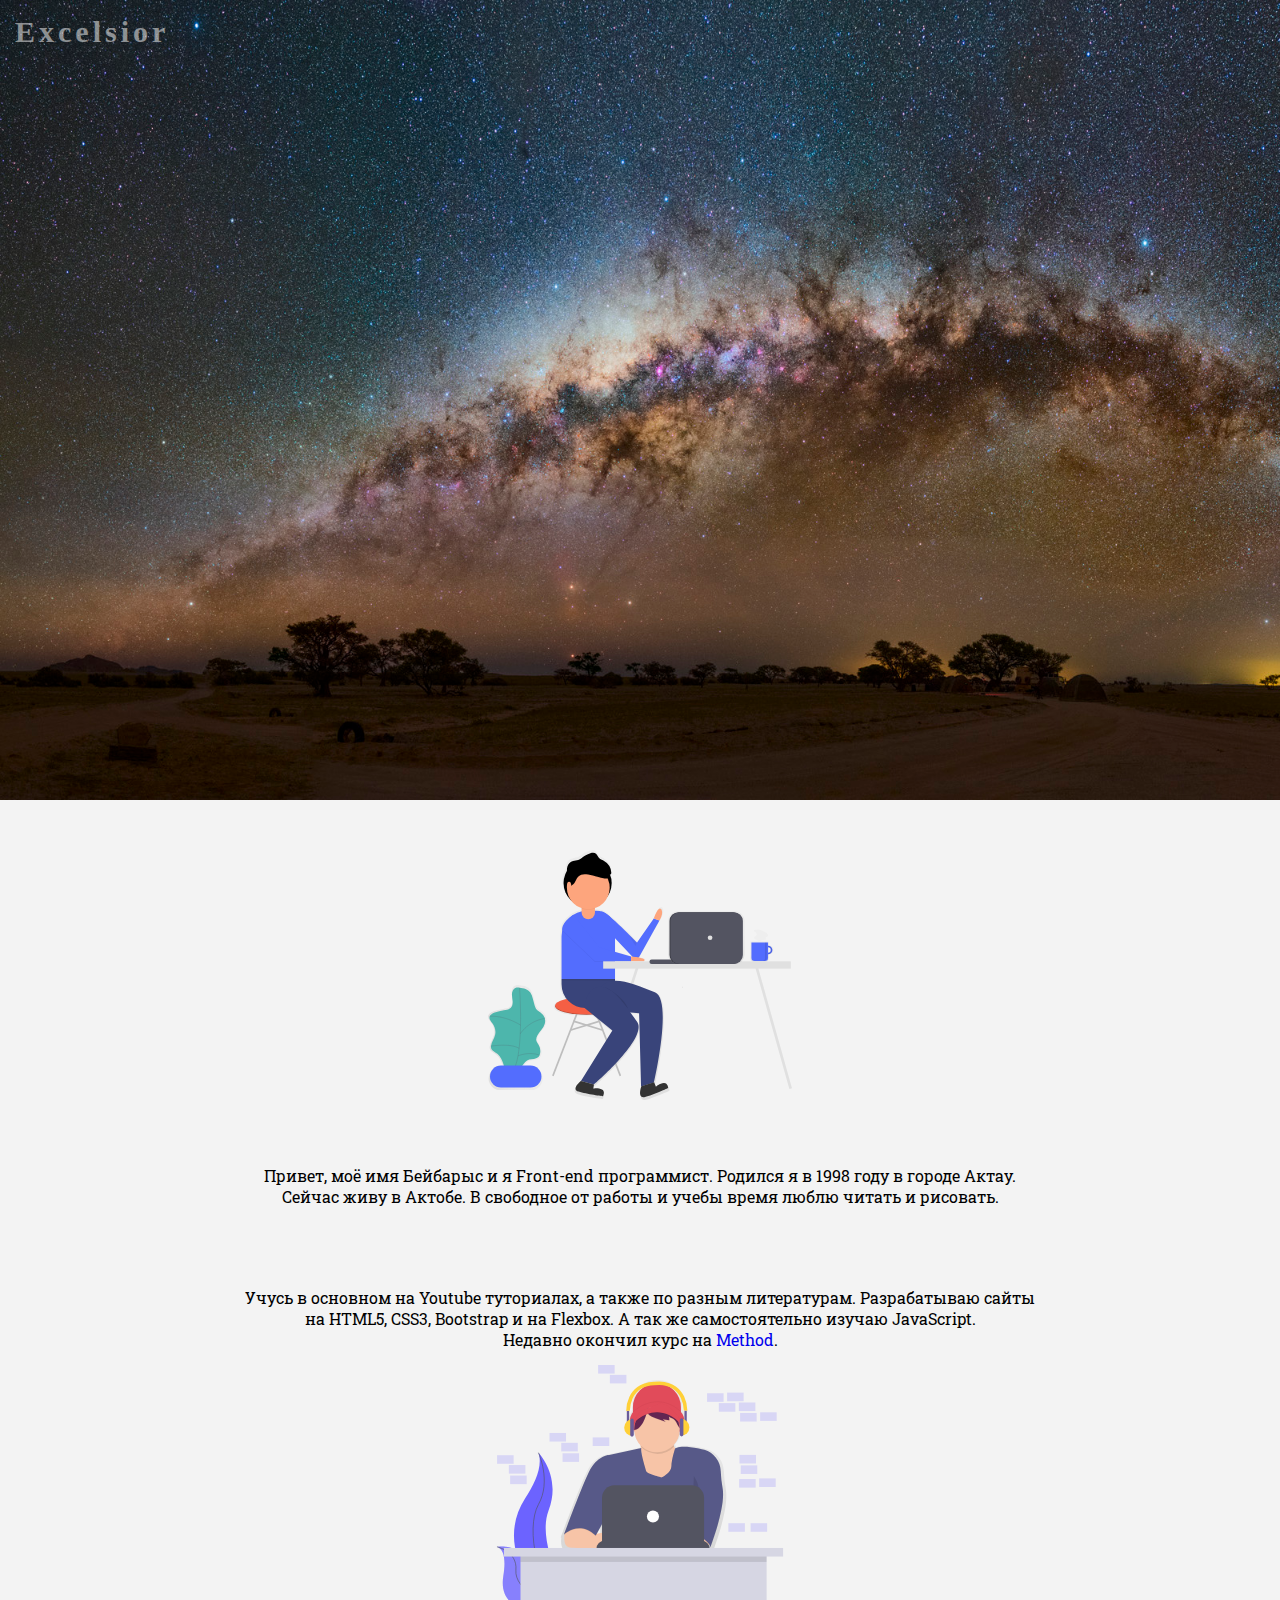
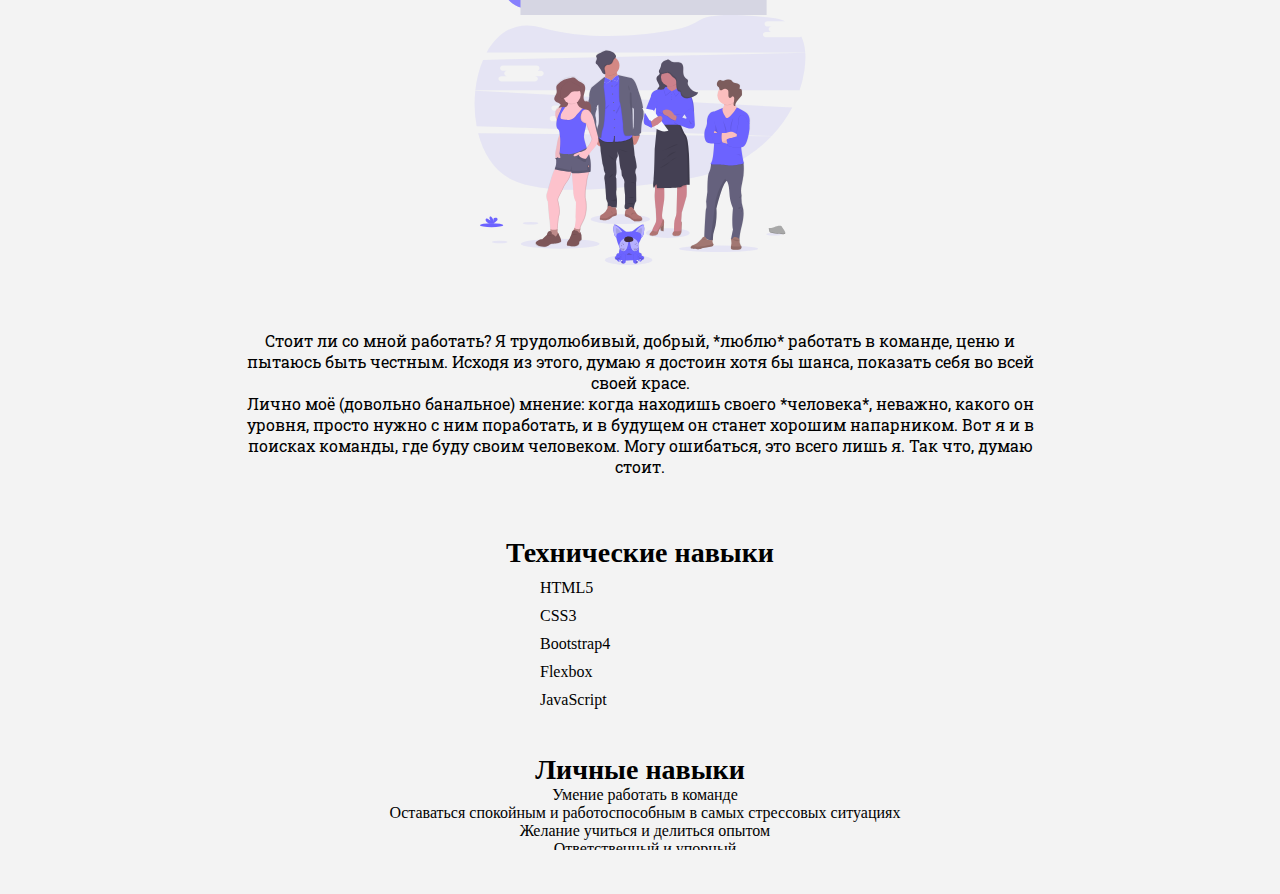
<file: index.html>
<DOCTYPE html>
<html lang="ru">
<head>
	<meta charset="UTF-8">
	<meta name="viewport" content="width=device-width, initial-scale=1, shrink-to-fit=no">
	<link rel="stylesheet" href="https://stackpath.bootstrapcdn.com/bootstrap/4.1.3/css/bootstrap.min.css" integrity="sha384-MCw98/SFnGE8fJT3GXwEOngsV7Zt27NXFoaoApmYm81iuXoPkFOJwJ8ERdknLPMO" crossorigin="anonymous">
	<link rel="stylesheet" href="https://use.fontawesome.com/releases/v5.6.3/css/all.css" integrity="sha384-UHRtZLI+pbxtHCWp1t77Bi1L4ZtiqrqD80Kn4Z8NTSRyMA2Fd33n5dQ8lWUE00s/" crossorigin="anonymous">
	<link href="https://fonts.googleapis.com/css?family=Roboto+Slab|Sarabun" rel="stylesheet">
	<link rel="stylesheet" type="text/css" href="style.css">
	<title>Portfolio</title>
</head>
<body>
  <!-- ---------------------HEADER-------------------- -->	
    <div class="header">
    	<h1>Excelsior</h1>
    </div>


<!------------------------------------------------ content --------------------------------------------->
	<div class="wrapper">
		<div class="row">
			<div class="col-md-4"><img src="image/undraw_hello_aeia.svg"></div>
			<div class="col-md-8"><p>Привет, моё имя Бейбарыс и я Front-end программист. Родился я в 1998 году в городе Актау. Сейчас живу в Актобе. В свободное от работы и учебы время люблю читать и рисовать. </p> </div>
		</div>
		<div class="row">
			<div class="col-md-8"><p>Учусь в основном на Youtube туториалах, а также по разным литературам.  Разрабатываю сайты на HTML5, CSS3, Bootstrap и на Flexbox. А так же самостоятельно изучаю JavaScript. <br>Недавно окончил курс на <a href="https://method.kz/almaty/about" target="_blank">Method</a>.</p></div>
			<div class="col-md-4"><img src="image/undraw_coding_6mjf.svg"></div>
		</div>
		<div class="row">
			<div class="col-md-4"><img src="image/undraw_team_spirit_hrr4.svg"></div>
			<div class="col-md-8"><p>Стоит ли со мной работать? Я трудолюбивый, добрый, *люблю* работать в команде, ценю и пытаюсь быть честным. Исходя из этого, думаю я достоин хотя бы шанса, показать себя во всей своей красе.<br>Лично моё (довольно банальное) мнение: когда находишь своего *человека*, неважно, какого он уровня, просто нужно с ним поработать, и в будущем он станет хорошим напарником. Вот я и в поисках команды, где буду своим человеком. Могу ошибаться, это всего лишь я. Так что, думаю стоит.</p></div>
		</div>

<!--------------------------------------------------- skills ------------------------------------------------------>

	    <div class="row">
            <div class="col-md-6"><h3>Технические навыки</h3>
		         <div class="skills">
		         	<div id="skill"><span>HTML5</span>
                       <div class="icon">
                            <i class="fas fa-circle"></i>
                            <i class="fas fa-circle"></i>
                            <i class="fas fa-circle"></i>
                            <i class="fas fa-circle"></i>
                            <i class="far fa-circle"></i>
                       </div>
		         	</div>
		         	<div id="skill"><span>CSS3</span>
                       <div class="icon">
                            <i class="fas fa-circle"></i>
                            <i class="fas fa-circle"></i>
                            <i class="fas fa-circle"></i>
                            <i class="far fa-circle"></i>
                            <i class="far fa-circle"></i>
                       </div>
		         	</div>
		         	<div id="skill"><span>Bootstrap4</span>
                       <div class="icon">
                            <i class="fas fa-circle"></i>
                            <i class="fas fa-circle"></i>
                            <i class="far fa-circle"></i>
                            <i class="far fa-circle"></i>
                            <i class="far fa-circle"></i>
                       </div>
		         	</div>
		         	<div id="skill"><span>Flexbox</span>
                       <div class="icon">
                            <i class="fas fa-circle"></i>
                            <i class="fas fa-circle"></i>
                            <i class="far fa-circle"></i>
                            <i class="far fa-circle"></i>
                            <i class="far fa-circle"></i>
                       </div>
		         	</div>
		         	<div id="skill"><span>JavaScript</span>
                       <div class="icon">
                            <i class="fas fa-circle"></i>
                            <i class="far fa-circle"></i>
                            <i class="far fa-circle"></i>
                            <i class="far fa-circle"></i>
                            <i class="far fa-circle"></i>
                       </div>
		         	</div>
		         </div>
		    </div>     
			<div class="col-md-6"><h3>Личные навыки</h3>
               <ul>
               	<li><i class="fas fa-check"></i>Умение работать в команде</li>
               	<li><i class="fas fa-check"></i>Оставаться спокойным и работоспособным в самых стрессовых ситуациях</li>
               	<li><i class="fas fa-check"></i>Желание учиться и делиться опытом</li>
               	<li><i class="fas fa-check"></i>Ответственный и упорный</li>
               	<li><i class="fas fa-check"></i>Честный</li>
               	<li><i class="fas fa-check"></i>Отзывчивый</li>
               </ul>
			</div>
        </div>
    </div>











































	<script src="https://code.jquery.com/jquery-3.3.1.slim.min.js" integrity="sha384-q8i/X+965DzO0rT7abK41JStQIAqVgRVzpbzo5smXKp4YfRvH+8abtTE1Pi6jizo" crossorigin="anonymous"></script>
	<script src="https://cdnjs.cloudflare.com/ajax/libs/popper.js/1.14.3/umd/popper.min.js" integrity="sha384-ZMP7rVo3mIykV+2+9J3UJ46jBk0WLaUAdn689aCwoqbBJiSnjAK/l8WvCWPIPm49" crossorigin="anonymous"></script>
	<script src="https://stackpath.bootstrapcdn.com/bootstrap/4.1.3/js/bootstrap.min.js" integrity="sha384-ChfqqxuZUCnJSK3+MXmPNIyE6ZbWh2IMqE241rYiqJxyMiZ6OW/JmZQ5stwEULTy" crossorigin="anonymous"></script>
</body>
</html>
</file>
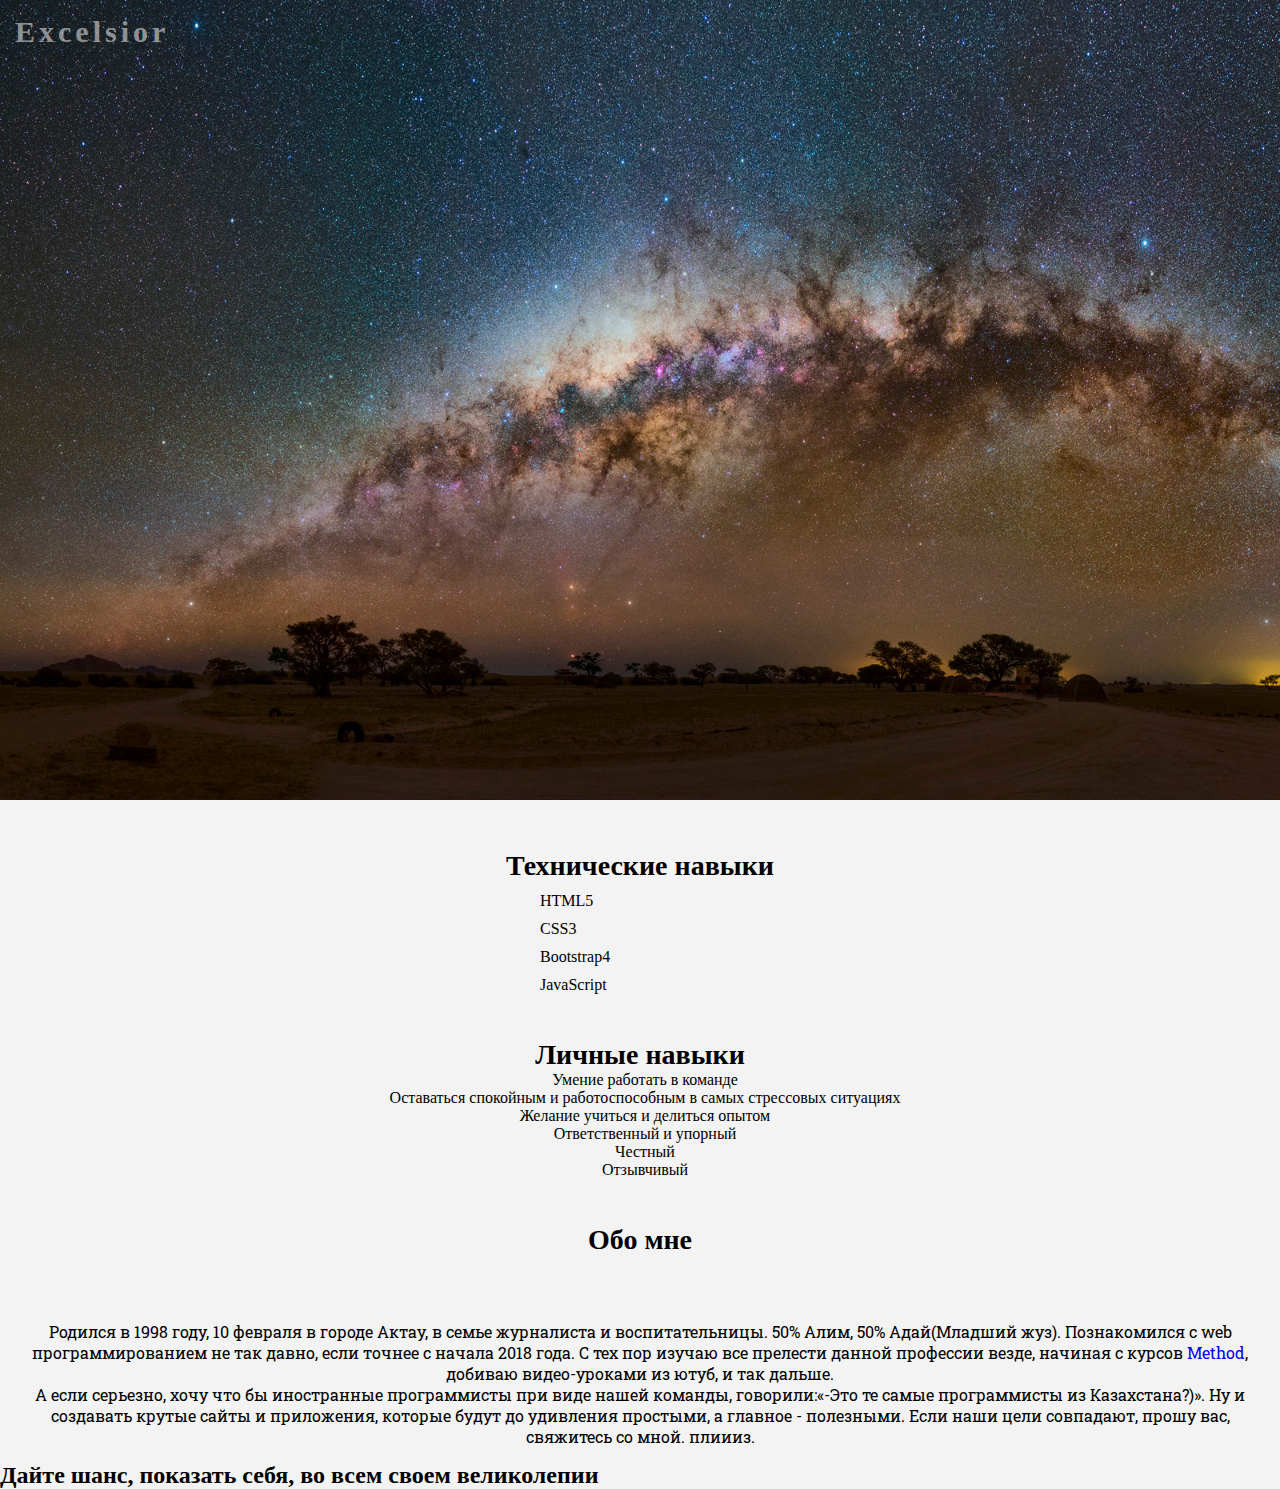
<file: visit.html>
<DOCTYPE html>
<html lang="ru">
<head>
	<meta charset="UTF-8">
	<meta name="viewport" content="width=device-width, initial-scale=1">
	<link rel="stylesheet" href="https://stackpath.bootstrapcdn.com/bootstrap/4.1.3/css/bootstrap.min.css" integrity="sha384-MCw98/SFnGE8fJT3GXwEOngsV7Zt27NXFoaoApmYm81iuXoPkFOJwJ8ERdknLPMO" crossorigin="anonymous">
	<link rel="stylesheet" href="https://use.fontawesome.com/releases/v5.6.3/css/all.css" integrity="sha384-UHRtZLI+pbxtHCWp1t77Bi1L4ZtiqrqD80Kn4Z8NTSRyMA2Fd33n5dQ8lWUE00s/" crossorigin="anonymous">
	<link href="https://fonts.googleapis.com/css?family=Lato|Roboto+Slab" rel="stylesheet">
	<link rel="stylesheet" type="text/css" href="style.css">
	<title>business card</title>
</head>
<body>
	<section class="header">
		<h1>Excelsior</h1>
	</section>
	<section class="content">
		<div class="row">
			<div class="col-md-6"><h3>Технические навыки</h3>
		         <div class="skills">
		         	<div id="skill"><span>HTML5</span>
                       <div class="icon">
                            <i class="fas fa-circle"></i>
                            <i class="fas fa-circle"></i>
                            <i class="fas fa-circle"></i>
                            <i class="fas fa-circle"></i>
                            <i class="far fa-circle"></i>
                       </div>
		         	</div>
		         	<div id="skill"><span>CSS3</span>
                       <div class="icon">
                            <i class="fas fa-circle"></i>
                            <i class="fas fa-circle"></i>
                            <i class="fas fa-circle"></i>
                            <i class="far fa-circle"></i>
                            <i class="far fa-circle"></i>
                       </div>
		         	</div>
		         	<div id="skill"><span>Bootstrap4</span>
                       <div class="icon">
                            <i class="fas fa-circle"></i>
                            <i class="far fa-circle"></i>
                            <i class="far fa-circle"></i>
                            <i class="far fa-circle"></i>
                            <i class="far fa-circle"></i>
                       </div>
		         	</div>
		         	<div id="skill"><span>JavaScript</span>
                       <div class="icon">
                            <i class="fas fa-circle"></i>
                            <i class="far fa-circle"></i>
                            <i class="far fa-circle"></i>
                            <i class="far fa-circle"></i>
                            <i class="far fa-circle"></i>
                       </div>
		         	</div>
		         </div>
		    </div>     
			<div class="col-md-6"><h3>Личные навыки</h3>
               <ul>
               	<li><i class="fas fa-check"></i>Умение работать в команде</li>
               	<li><i class="fas fa-check"></i>Оставаться спокойным и работоспособным в самых стрессовых ситуациях</li>
               	<li><i class="fas fa-check"></i>Желание учиться и делиться опытом</li>
               	<li><i class="fas fa-check"></i>Ответственный и упорный</li>
               	<li><i class="fas fa-check"></i>Честный</li>
               	<li><i class="fas fa-check"></i>Отзывчивый</li>
               </ul>
			</div>	
			<div class="col"><h3>Обо мне</h3><p>Родился в 1998 году, 10 февраля в городе Актау, в семье журналиста и воспитательницы. 50% Алим, 50% Адай(Младший жуз). Познакомился с web программированием не так давно, если точнее с начала 2018 года. С тех пор изучаю все прелести данной профессии везде, начиная с курсов <a href="https://method.kz/almaty/courses/web-intensive" target="_blank">Method</a>, добиваю видео-уроками из ютуб, и так дальше.<br>
				А если серьезно, хочу что бы иностранные программисты при виде нашей команды, говорили:<q>-Это те самые программисты из Казахстана?)</q>. Ну и создавать крутые сайты и приложения, которые будут до удивления простыми, а главное - полезными. Если наши цели совпадают, прошу вас, свяжитесь со мной. плиииз.</p></div>
		</div>	
    </section>
  <!-- --------------------------- footer -------------------------------- -->
    <div class="row-1">
	  <div class="col-md-12">
	  	<div class="footer"><h2>Дайте шанс, показать себя, во всем своем великолепии<i class="far fa-thumbs-up"></i></h2>
	  	<center><ul>
 			<li><a href="https://wa.me/+77476170048" target="_blank"><i class="fab fa-whatsapp"></i></a></li>
 			<li><a href="https://vk.com/biba26"" target="_blank"><i class="fab fa-vk"></i></a></li>
 			<li><a href="https://www.instagram.com/beibarys.kz/?hl=ru" target="_blank"><i class="fab fa-instagram"></i></a></li>
 			<li><a href="http://biba7292kz@gmail.com" target="_blank"><i class="fab fa-google-plus"></i></a></li>
 			<li><a href="https://steamcommunity.com/profiles/76561198111855879/" target="_blank"><i class="fab fa-steam"></i></a></li>
 		</ul></center>
	  	</div>
	  </div>
	</div>  
</body>
</html>
</file>
<file: style.css>
html, body {
	overflow-x: hidden;
	background-color: #f3f3f3;
}
* {
	margin: 0;
	padding: 0;
}
a {
	text-decoration: none;
}
body {
}
/*--------------------------         header        ---------------- */
.header {
	width: 100%;
	height: 800px;
	background-image: url(image/mlechny-put.jpg);
	background-size: cover;
	margin-bottom: 50px;
}
h1 {
	opacity: 0.5;
	color: white;
	padding: 15px;
	letter-spacing: 4px;
	user-select: none;
}


 /*--------------------------         content        ---------------- */
 .wrapper {
 	width: 65%;
 	height: 1600px;
 	margin: auto;
 }
.row img {
 	width: 350px;
 	height: 250px;
 }
 p {
 	margin-top: 50px;
 	padding: 15px;
 	font-family: 'Roboto Slab', serif;
 }


.skills {
		justify-content: center;
}
#skill	{
	display: flex;
	width: 200px;
	justify-content: space-between;
	margin: auto;
	margin-top: 10px;
}


/*------------------------------------ skills ---------------------------*/
.container {
 	width: 65%;
 	height: 800px;
 	margin: auto;
}
h3 {
	text-align: center;
	margin-top: 45px;
}
li {
	list-style-type: none;
}
li i {
	margin-right: 10px;
	margin-top: 10px;
}
i {
	color: #b43188;
}

/*----------------------------------------- adaptiv --------------------------------------------*/
@media only screen and (max-width: 320px) {
	.header {
		width: 100%;
		height: 300px;
		background-image: url(image/mlechny-put.jpg);
		background-size: cover;
		margin-bottom: 50px;
    }
    h1 {
    	font-size: 25px;
    }
	 .content {
	 	width: 65%;
	 	height: 1000px;
        
	 }
	.row img {
	 	width: 200px;
	 	height: 250px;
	 }
	 .row {
	 	text-align: center;
	 }
	 p {
	 	margin-top: 50px;
	 	padding: 15px;
	 	font-family: 'Roboto Slab', serif;
	 	font-size: 12px;
	 	text-align: center;
	 }
	 /*----- skills -----*/
	 .container {
 	width: 65%;
 	height: 800px;
 	margin: auto;
	}
	h3 {
		text-align: center;
		margin-top: 45px;
		font-size: 23px;
	}
	li {
		list-style-type: none;
		text-align: center;
	}
	li i {
		margin-right: 10px;
		margin-top: 10px;
		color: #b43188;
		text-align: center;
	}
	i {
		color: #b43188;
	}
	.skills {
		text-align: center;
	}
}
@media screen and (min-width: 360px) {
	.header {
		width: 100%;
		height: 300px;
		background-image: url(image/mlechny-put.jpg);
		background-size: cover;
		margin-bottom: 50px;
    }
    h1 {
    	font-size: 25px;
    }
	 .content {
	 	width: 65%;
	 	height: 1000px;
        
	 }
	.row img {
	 	width: 200px;
	 	height: 250px;
	 }
	 .row {
	 	text-align: center;  
	 	}
	 p {
	 	margin-top: 50px;
	 	padding: 15px;
	 	font-family: 'Roboto Slab', serif;
	 	font-size: 12px;
	 	text-align: center;
	 }
	 /*----- skills -----*/
	 .container {
 	width: 65%;
 	height: 800px;
 	margin: auto;
	}
	h3 {
		text-align: center;
		margin-top: 45px;
		font-size: 23px;
	}
	li {
		list-style-type: none;
		text-align: center;
	}
	li i {
		margin-right: 10px;
		margin-top: 10px;
		color: #b43188;
		text-align: center;
	}
	i {
		color: #b43188;
	}
	.skills {
		text-align: center;
	}
}

@media screen and (min-width: 384px) {
	.header {
		width: 100%;
		height: 300px;
		background-image: url(image/mlechny-put.jpg);
		background-size: cover;
		margin-bottom: 50px;
    }
    h1 {
    	font-size: 30px;
    }
	 .content {
	 	width: 65%;
	 	height: 1000px;
        
	 }
	.row img {
	 	width: 200px;
	 	height: 250px;
	 }
	 .row {
	 	text-align: center;  
	 	}
	 p {
	 	margin-top: 50px;
	 	padding: 15px;
	 	font-family: 'Roboto Slab', serif;
	 	font-size: 12px;
	 	text-align: center;
	 }
	 /*----- skills -----*/
	 .container {
 	width: 65%;
 	height: 800px;
 	margin: auto;
	}
	h3 {
		text-align: center;
		margin-top: 45px;
		font-size: 28px;
	}
	li {
		list-style-type: none;
		text-align: center;
	}
	li i {
		margin-right: 10px;
		margin-top: 10px;
		color: #b43188;
		text-align: center;
	}
	i {
		color: #b43188;
	}
	.skills {
		text-align: center;
	}
}
@media screen and (min-width: 533px) {
	.content {
		display: inline;
	}
}
/*---------------------------------             monitor            --------------------------------*/
@media screen and (min-width: 1280px) {

	html, body {
		overflow-x: hidden;
	}
	* {
		margin: 0;
		padding: 0;
	}
	a {
		text-decoration: none;
	}
	body {
	}
	/*--------------------------         header        ---------------- */
	.header {
		width: 100%;
		height: 800px;
		background-image: url(image/mlechny-put.jpg);
		background-size: cover;
		margin-bottom: 50px;
	}
	h1 {
		opacity: 0.5;
		color: white;
		padding: 15px;
		letter-spacing: 4px;
		user-select: none;
	}


	 /*--------------------------         content        ---------------- */
	 .content {
	 	width: 80%;
	 	height: 1600px;
	 	margin: auto;
	 	background-color: pink;
	 }
	.row img {
	 	width: 350px;
	 	height: 250px;
	 }
	 p {
	 	margin-top: 50px;
	 	padding: 15px;
	 	font-family: 'Roboto Slab', serif;
	 	font-size: 16px;
	 }


	/*------------------------------------ skills ---------------------------*/
	.container {
	 	width: 65%;
	 	height: 800px;
	 	margin: auto;
	}
	h3 {
		text-align: center;
		margin-top: 45px;
	}
	li {
		list-style-type: none;
	}
	li i {
		margin-right: 10px;
		margin-top: 10px;
	}
	i {
		color: #b43188;
	}
}
</file>
